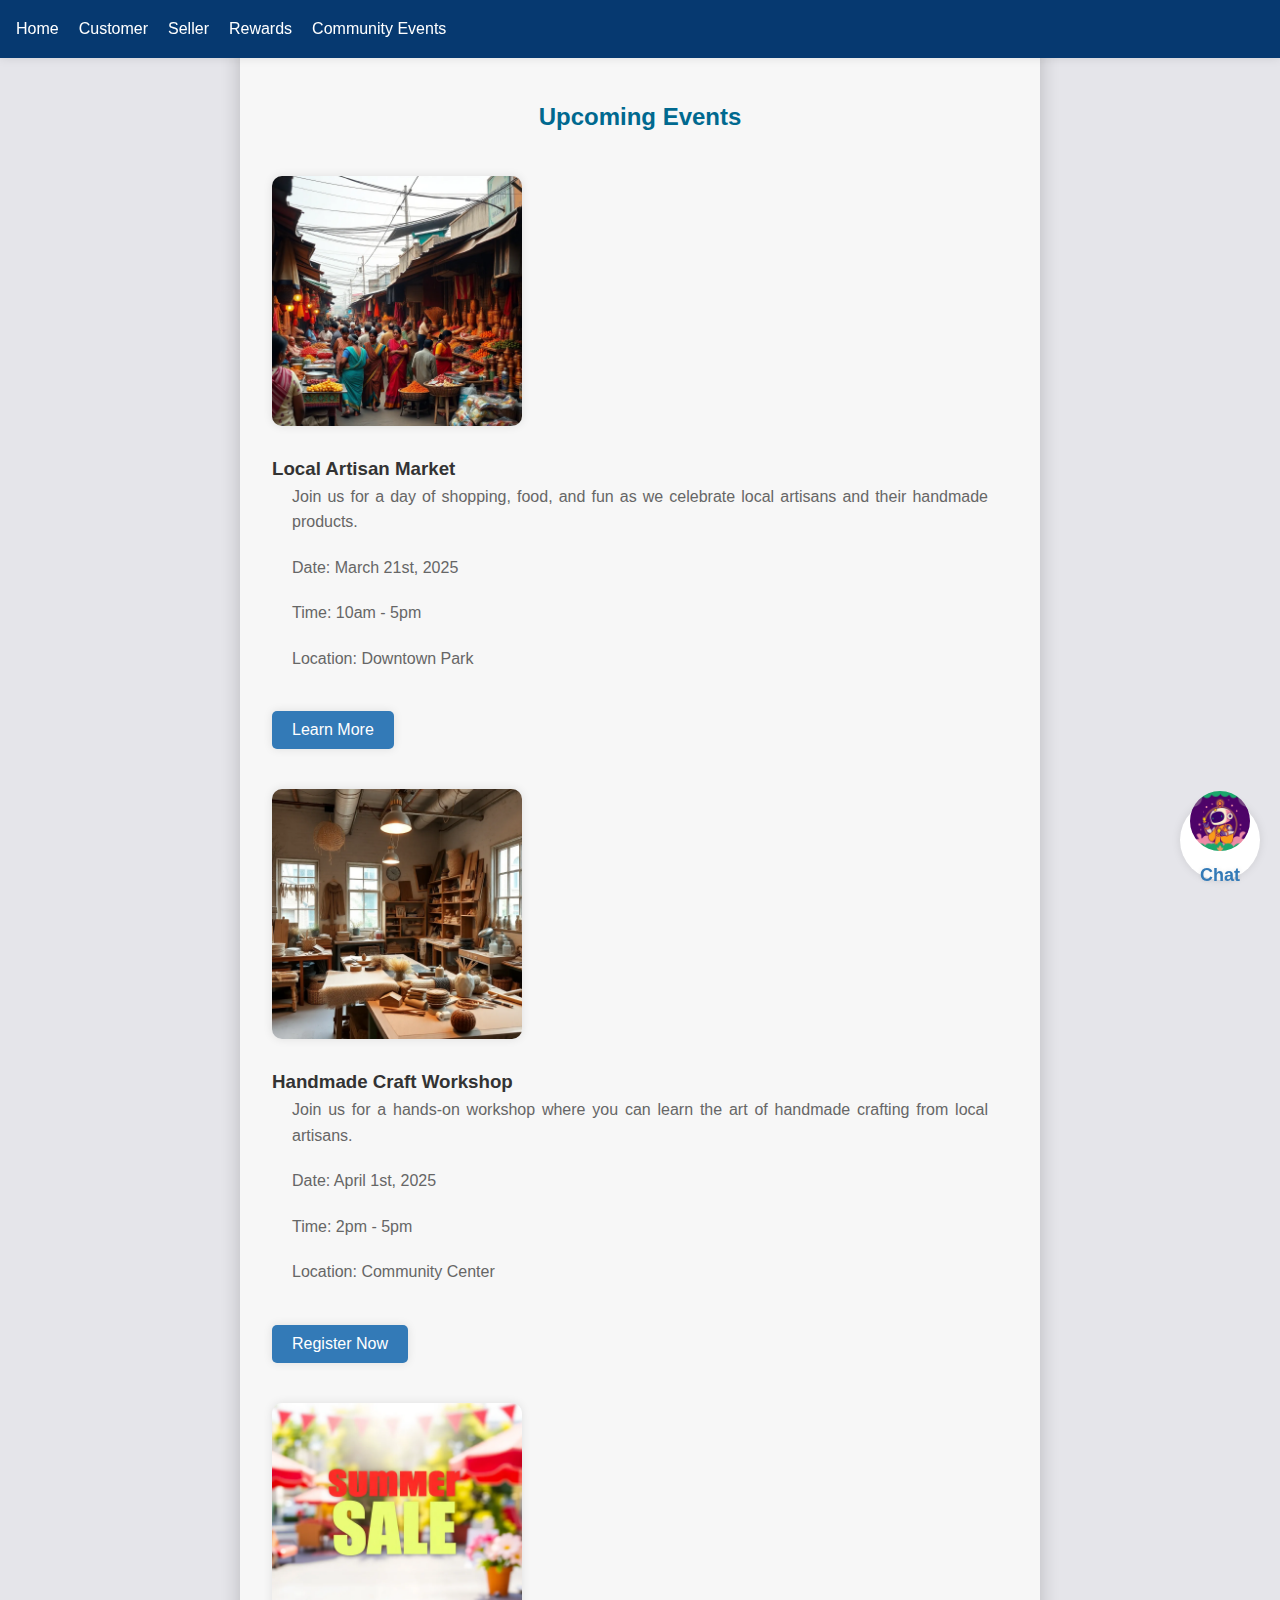
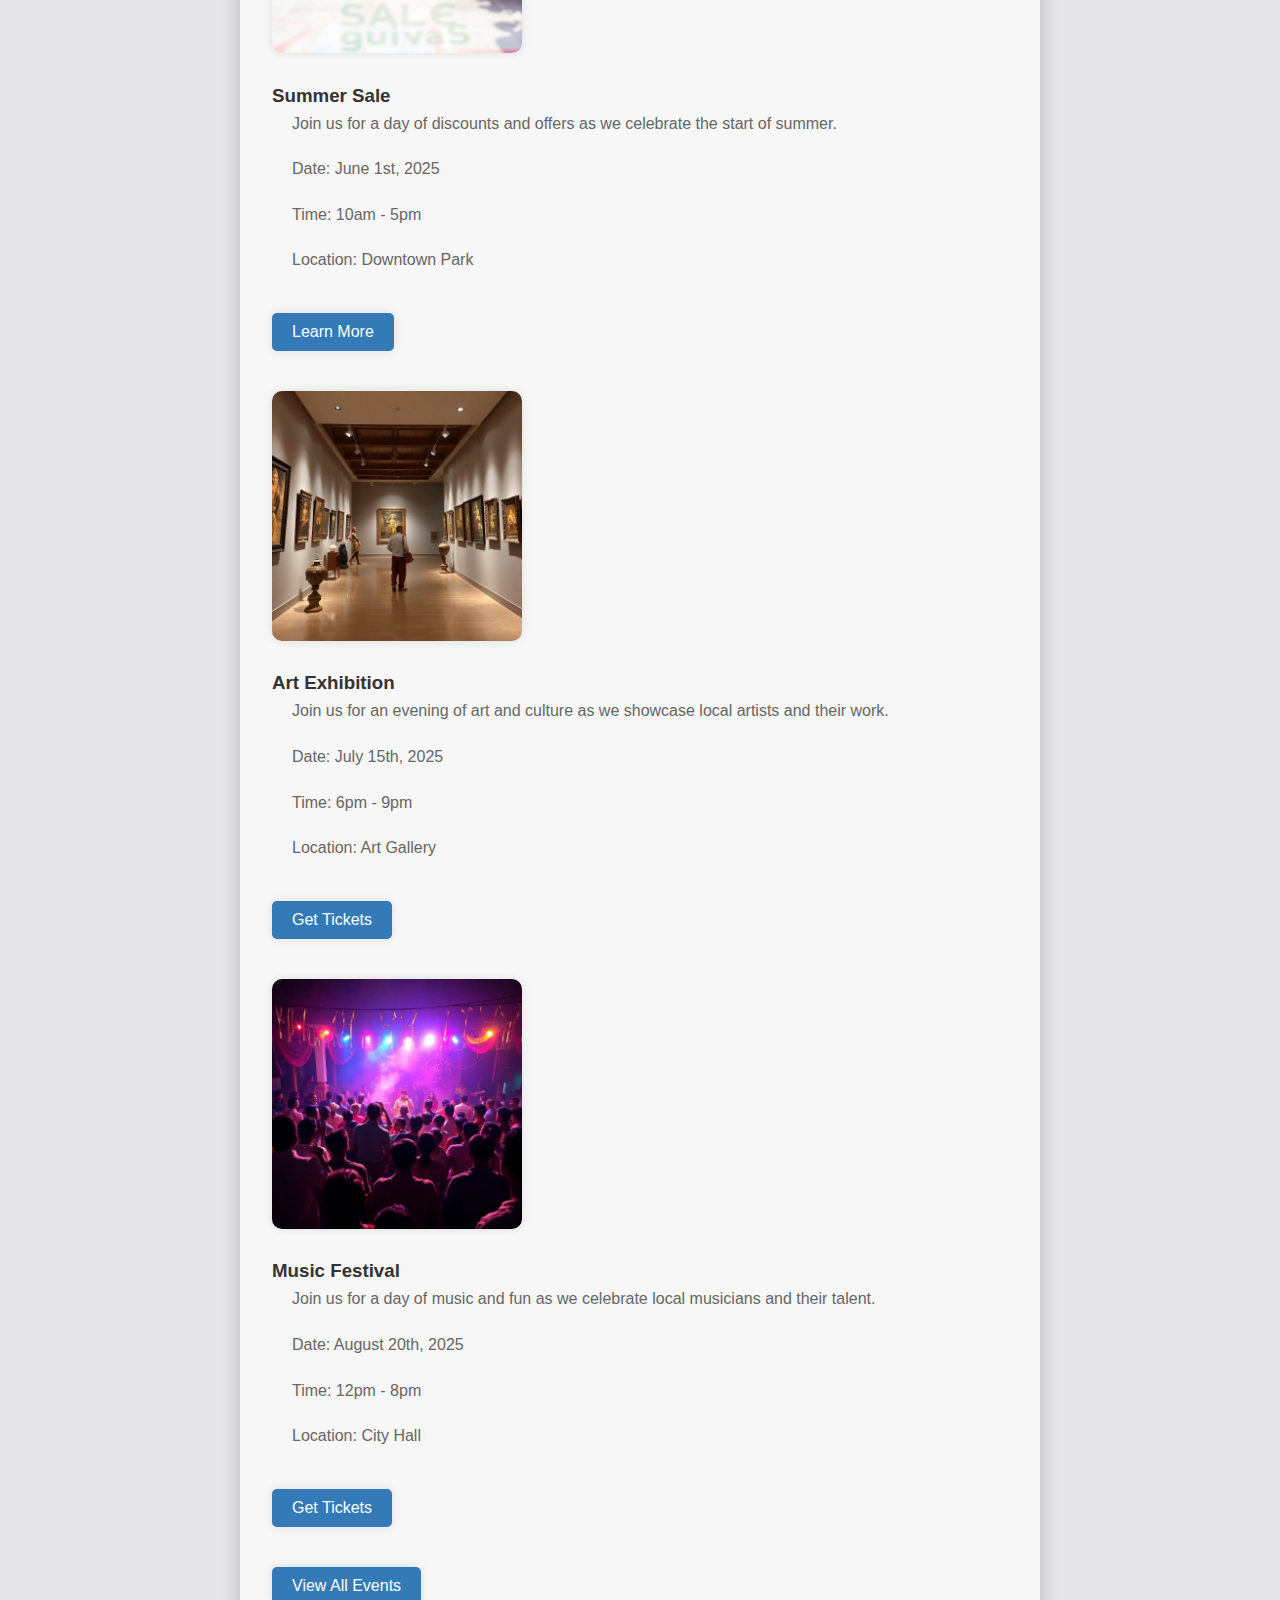
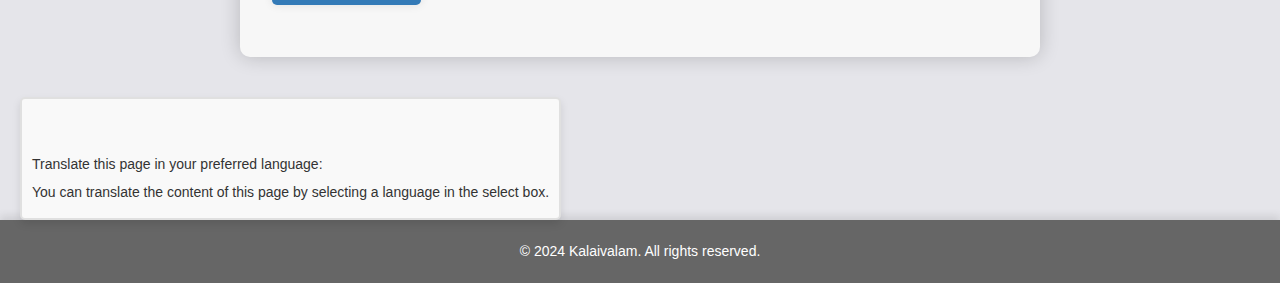
<file: community-events.html>
<!DOCTYPE html>
<html lang="en">
<head>
    <meta charset="UTF-8">
    <meta name="viewport" content="width=device-width, initial-scale=1.0">
    <title>Kalaivalam - Community Events</title>
    <link rel="stylesheet" href="./styles.css">
</head>
<body>
    <nav class="navbar">
        <ul>
          <li><a href="./index.html">Home</a></li>
          <li><a href="./customer.html">Customer</a></li>
          <li><a href="./seller.html">Seller</a></li>
          <li><a href="./rewards.html">Rewards</a></li>
          <li><a href="#">Community Events</a></li>
        </ul>
      </nav>
    
      <section id="community-events">
      <br>
  <h2 style="color: #00698f; font-size: 24px; font-weight: bold; text-align: center;">Upcoming Events</h2>
  <div class="event-grid">
    <div class="event-card">
      <img src="images/event1.jpg" alt="Event 1">
      <h3>Local Artisan Market</h3>
      <p>Join us for a day of shopping, food, and fun as we celebrate local artisans and their handmade products.</p>
      <p>Date: March 21st, 2025</p>
      <p>Time: 10am - 5pm</p>
      <p>Location: Downtown Park</p>
      <a href="https://docs.google.com/forms/d/e/1FAIpQLSfVXQlfkLYcz-8PNbkyMADFpjyfO4fL1KeCmWH7uZz412Wb9g/alreadyresponded"><button>Learn More</button></a>
    </div>
    <div class="event-card">
      <img src="images/event2.jpg" alt="Event 2">
      <h3>Handmade Craft Workshop</h3>
      <p>Join us for a hands-on workshop where you can learn the art of handmade crafting from local artisans.</p>
      <p>Date: April 1st, 2025</p>
      <p>Time: 2pm - 5pm</p>
      <p>Location: Community Center</p>
     <a href="https://docs.google.com/forms/d/e/1FAIpQLSfVXQlfkLYcz-8PNbkyMADFpjyfO4fL1KeCmWH7uZz412Wb9g/alreadyresponded"> <button>Register Now</button></a>
    </div>
   <div class="event-grid">
  <div class="event-card">
    <img src="images/event3.jpg" alt="Event 4">
    <h3>Summer Sale</h3>
    <p>Join us for a day of discounts and offers as we celebrate the start of summer.</p>
    <p>Date: June 1st, 2025</p>
    <p>Time: 10am - 5pm</p>
    <p>Location: Downtown Park</p>
    <a href="https://docs.google.com/forms/d/e/1FAIpQLSfVXQlfkLYcz-8PNbkyMADFpjyfO4fL1KeCmWH7uZz412Wb9g/alreadyresponded"><button>Learn More</button></a>
  </div>
  <div class="event-card">
    <img src="images/event4.jpg" alt="Event 5">
    <h3>Art Exhibition</h3>
    <p>Join us for an evening of art and culture as we showcase local artists and their work.</p>
    <p>Date: July 15th, 2025</p>
    <p>Time: 6pm - 9pm</p>
    <p>Location: Art Gallery</p>
    <a href="https://docs.google.com/forms/d/1_t17viNZQ2PG24USlmtmS2hnx5hcQ43Iz0whMHgxtnk/viewform?edit_requested=true"><button>Get Tickets</button></a>
  </div>
  <div class="event-card">
    <img src="images/event6.jpg" alt="Event 6">
    <h3>Music Festival</h3>
    <p>Join us for a day of music and fun as we celebrate local musicians and their talent.</p>
    <p>Date: August 20th, 2025</p>
    <p>Time: 12pm - 8pm</p>
    <p>Location: City Hall</p>
    <a href="https://docs.google.com/forms/d/1_t17viNZQ2PG24USlmtmS2hnx5hcQ43Iz0whMHgxtnk/viewform?edit_requested=true"><button>Get Tickets</button></a>
  </div>
</div>
<button>View All Events</button>
</section>
<div class="translation">
  <p>
    <br><br>
    Translate this page in
    your preferred language:
</p>

<div id="google_translate_element"></div>

<script type="text/javascript">
    function googleTranslateElementInit() {
        new google.translate.TranslateElement(
            {pageLanguage: 'en'},
            'google_translate_element'
        );
    }
</script>

<script type="text/javascript" 
        src=
"https://translate.google.com/translate_a/element.js?
cb=googleTranslateElementInit">
</script>

<p>
    You can translate the content of this
    page by selecting a language in the
    select box.
</p>
</div> 

<div class="chatbot">
  <a href="https://raja-73e279.zapier.app" target="_blank" class="profile-card">
    <img src="images/a3.jpg" alt="Chatbot Icon" class="profile-image">
    <p class="profile-name">Chat </p>
  </a>
</div>
<footer >
  <p>&copy; 2024 Kalaivalam. All rights reserved.</p>
</footer>
</footer>
</body>
</html>
</file>
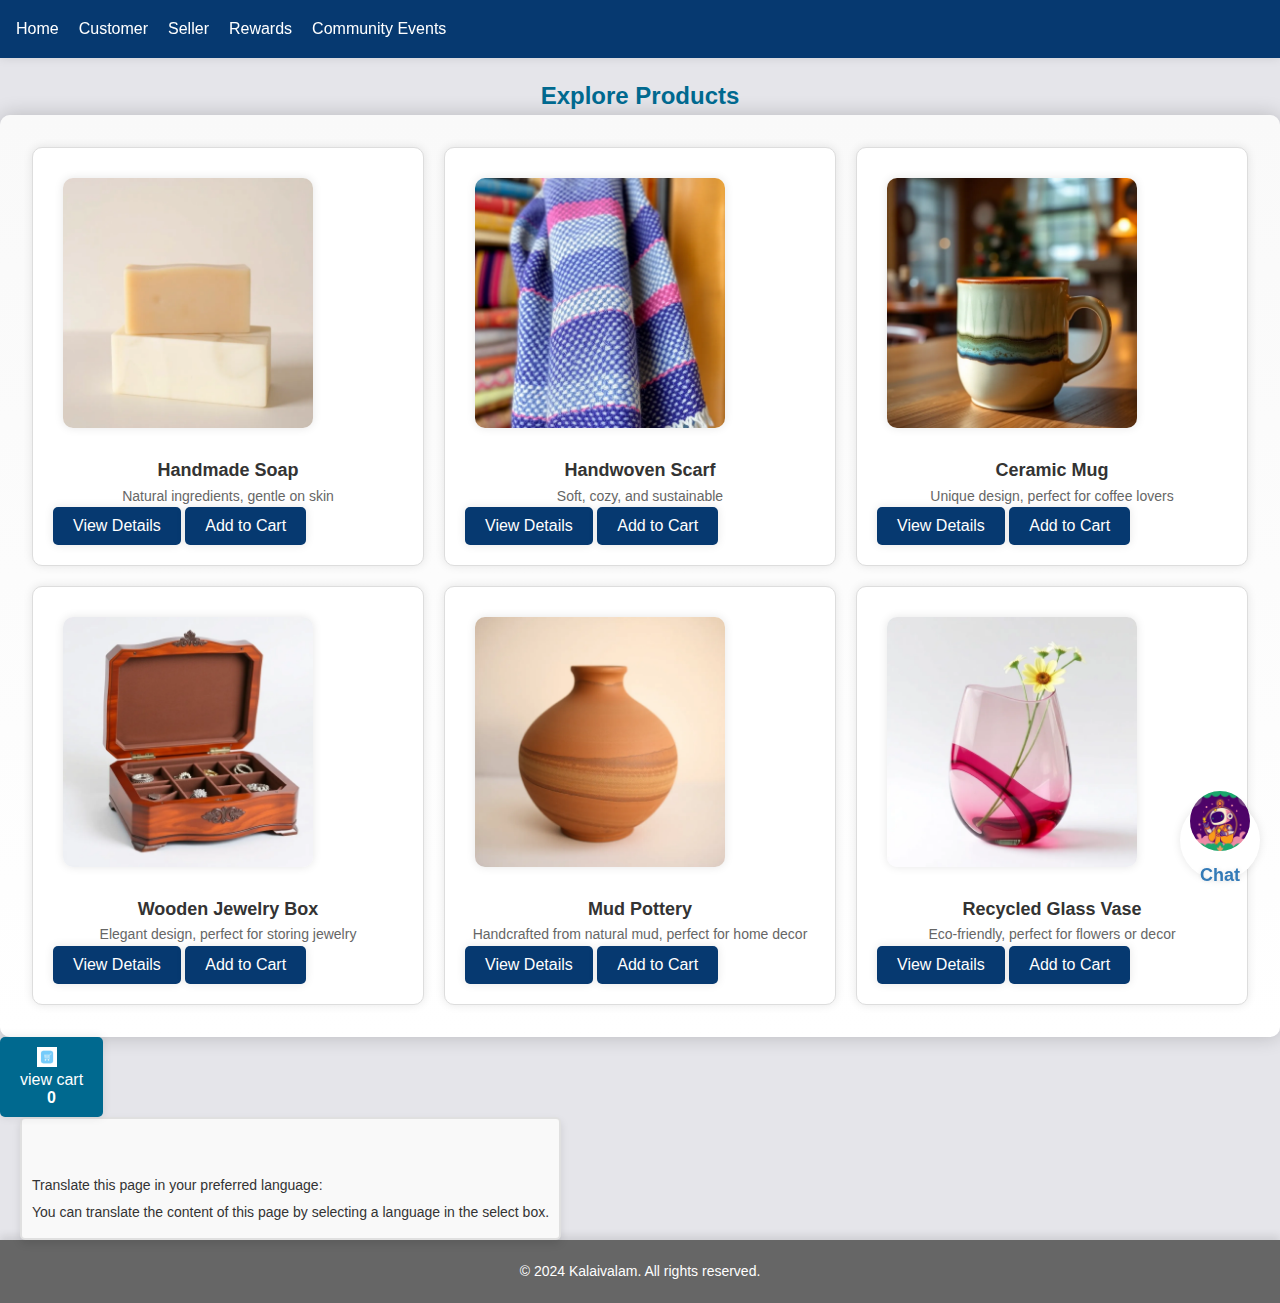
<file: customer.html>
<!DOCTYPE html>
<html lang="en">
<head>
    <meta charset="UTF-8">
    <meta name="viewport" content="width=device-width, initial-scale=1.0">
    <title>Kalaivalam - Customer</title>
    <link rel="stylesheet" href="./styles.css">
</head>
<body>
    <nav class="navbar">
        <ul>
          <li><a href="./index.html">Home</a></li>
          <li><a href="#">Customer</a></li>
          <li><a href="./seller.html">Seller</a></li>
          <li><a href="./rewards.html">Rewards</a></li>
          <li><a href="./community-events.html">Community Events</a></li>
        </ul>
      </nav>
      <br>
      
     <section id="customer">
  <br><br>
  <h2 style="color: #00698f; font-size: 24px; font-weight: bold; text-align: center;">Explore Products</h2>
  <div class="product-grid">
    <div class="product-card">
      <img src="./images/product1.jpg" alt="Product 1">
      <h3>Handmade Soap</h3>
      <p>Natural ingredients, gentle on skin</p>
      <button class="view-details">View Details</button>
      <button class="add-to-cart">Add to Cart</button>
    </div>
    <div class="product-card">
      <img src="./images/product2.jpg" alt="Product 2">
      <h3>Handwoven Scarf</h3>
      <p>Soft, cozy, and sustainable </p>
      <button class="view-details">View Details</button>
      <button class="add-to-cart">Add to Cart</button>
    </div>
    <div class="product-card">
      <img src="./images/product3.jpg" alt="Product 3">
      <h3>Ceramic Mug</h3>
      <p>Unique design, perfect for coffee lovers</p>
      <button class="view-details">View Details</button>
      <button class="add-to-cart">Add to Cart</button>
    </div>
    <div class="product-card">
      <img src="./images/product4.jpg" alt="Product 4">
      <h3>Wooden Jewelry Box</h3>
      <p>Elegant design, perfect for storing jewelry</p>
      <button class="view-details">View Details</button>
      <button class="add-to-cart">Add to Cart</button>
    </div>
    <div class="product-card">
      <img src="./images/product5.jpg" alt="Product 5">
      <h3>Mud Pottery</h3>
      <p>Handcrafted from natural mud, perfect for home decor</p>
      <button class="view-details">View Details</button>
      <button class="add-to-cart">Add to Cart</button>
    </div>
    <div class="product-card">
      <img src="./images/product6.jpg" alt="Product 6">
      <h3>Recycled Glass Vase</h3>
      <p>Eco-friendly, perfect for flowers or decor</p>
      <button class="view-details">View Details</button>
      <button class="add-to-cart">Add to Cart</button>
    </div>
  </div>

 <div class="cart-icon">
  <button class="cart-button">
    <img src="./images/cart-icon.jpg" alt="Cart Icon">
    <p>view cart</p>
    <span class="cart-count">0</span>
  </button>
  <div class="cart-popup">
    <h3>Cart</h3>
    <ul class="cart-items">
      <!-- Cart items will be populated here -->
    </ul>
    <p class="cart-total">Total: $0</p>
    <button class="checkout-button">Checkout</button>
  </div>
</div>

<script>
  const cartButton = document.querySelector('.cart-button');
  const cartPopup = document.querySelector('.cart-popup');
  const cartItemsList = document.querySelector('.cart-items');
  const cartCount = document.querySelector('.cart-count');
  const cartTotal = document.querySelector('.cart-total');

  let cart = [];

  // Add event listener to cart button
  cartButton.addEventListener('click', () => {
    cartPopup.classList.toggle('show');
  });

  // Add event listener to add to cart buttons
  const addToCartButtons = document.querySelectorAll('.add-to-cart');
  addToCartButtons.forEach(button => {
    button.addEventListener('click', (e) => {
      const productCard = e.target.parentNode;
      const productImage = productCard.querySelector('img').src;
      const productName = productCard.querySelector('h3').textContent;
      const productPrice = 10; // Replace with actual price

      // Add product to cart
      cart.push({ image: productImage, name: productName, price: productPrice });

      // Update cart count and total
      cartCount.textContent = cart.length;
      cartTotal.textContent = `Total: $${cart.reduce((total, product) => total + product.price, 0)}`;

      // Populate cart items list
      const cartItem = document.createElement('li');
      cartItem.innerHTML = `
        <img src="${productImage}" alt="${productName}">
        <p>${productName}</p>
        <p>$${productPrice}</p>
      `;
      cartItemsList.appendChild(cartItem);
    });
  });
</script>


</section>
        <div class="translation">
      <p>
        <br><br>
        Translate this page in
        your preferred language:
    </p>

    <div id="google_translate_element"></div>

    <script type="text/javascript">
        function googleTranslateElementInit() {
            new google.translate.TranslateElement(
                {pageLanguage: 'en'},
                'google_translate_element'
            );
        }
    </script>

    <script type="text/javascript" 
            src=
"https://translate.google.com/translate_a/element.js?
cb=googleTranslateElementInit">
    </script>

    <p>
        You can translate the content of this
        page by selecting a language in the
        select box.
    </p>
  </div>  
    
<div class="chatbot">
  <a href="https://raja-73e279.zapier.app" target="_blank" class="profile-card">
    <img src="images/a3.jpg" alt="Chatbot Icon" class="profile-image">
    <p class="profile-name">Chat </p>
  </a>
</div>


<footer >
  <p>&copy; 2024 Kalaivalam. All rights reserved.</p>
</footer>
</body>
</html>
</file>
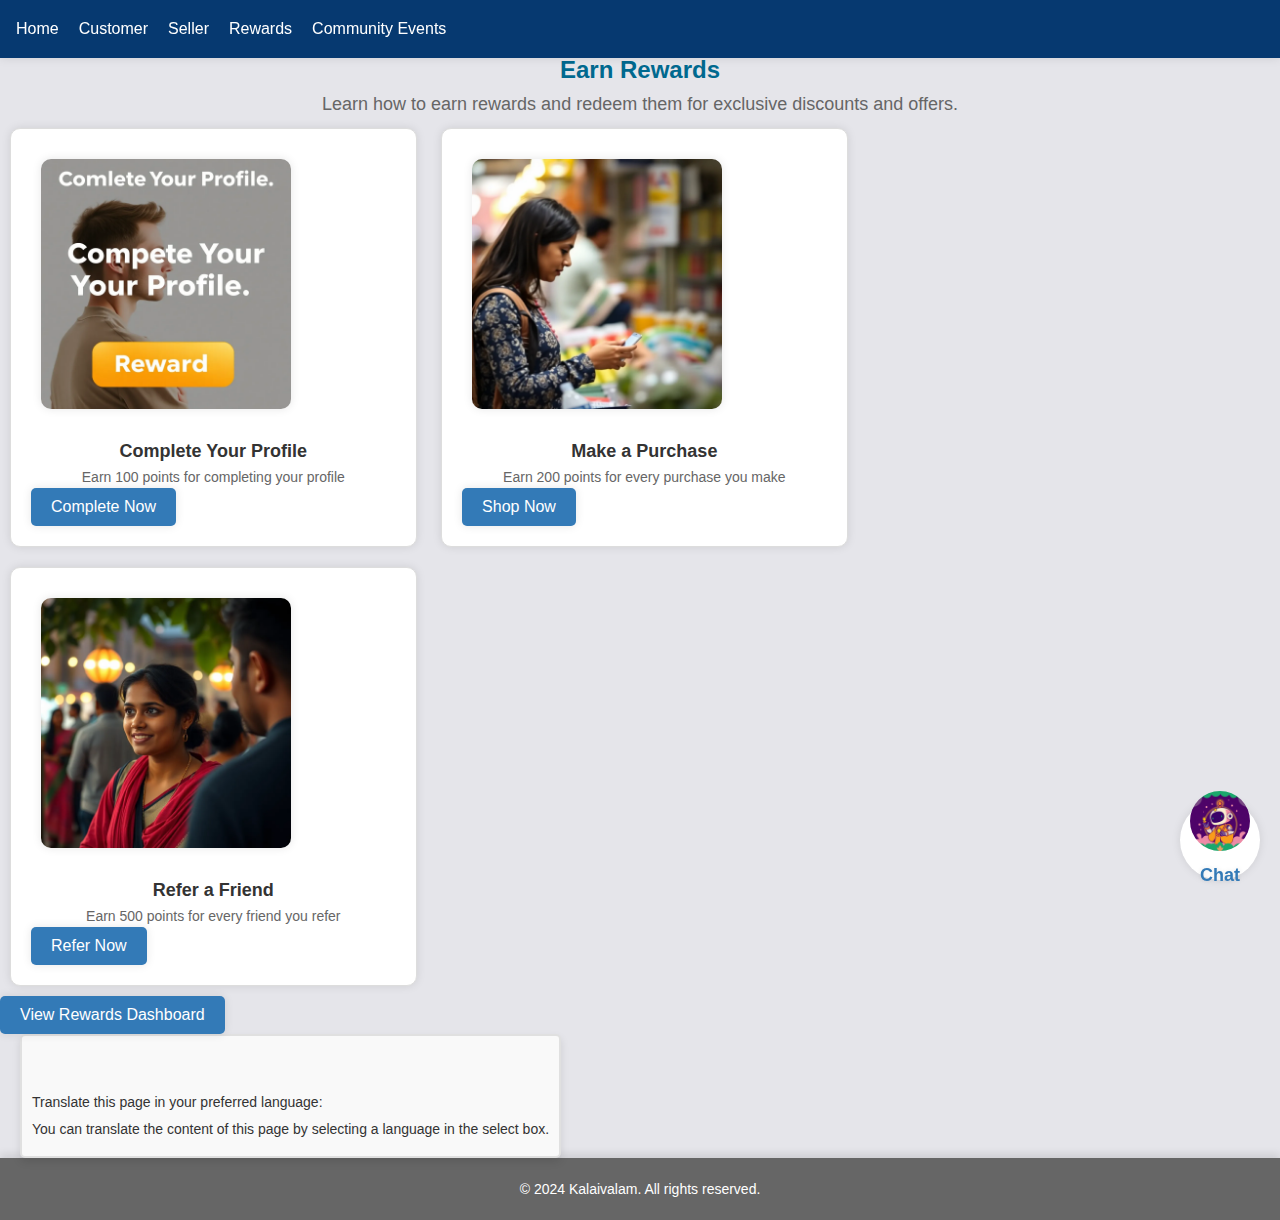
<file: rewards.html>
<!DOCTYPE html>
<html lang="en">
<head>
    <meta charset="UTF-8">
    <meta name="viewport" content="width=device-width, initial-scale=1.0">
    <title>Kalaivalam - Rewards</title>
    <link rel="stylesheet" href="./styles.css">
</head>
<body>
    <nav class="navbar">
        <ul>
          <li><a href="./index.html">Home</a></li>
          <li><a href="./customer.html">Customer</a></li>
          <li><a href="./seller.html">Seller</a></li>
          <li><a href="#">Rewards</a></li>
          <li><a href="./community-events.html">Community Events</a></li>
        </ul>
      </nav>
      
      <section id="rewards">
        <br><br>
        <h2 style="color: #00698f; font-size: 24px; font-weight: bold; text-align: center;">Earn Rewards</h2>
      <p style="color: #666; font-size: 18px; font-weight: normal; text-align: center;">Learn how to earn rewards and redeem them for exclusive discounts and offers.</p>
        <div class="reward-card">
        <img src="images/reward1.jpg" alt="Reward 1">
        <h3>Complete Your Profile</h3>
        <p>Earn 100 points for completing your profile</p>
        <button>Complete Now</button>
      </div>
      <div class="reward-card">
        <img src="images/reward2.jpg" alt="Reward 2">
        <h3>Make a Purchase</h3>
        <p>Earn 200 points for every purchase you make</p>
        <button>Shop Now</button>
      </div>
      <div class="reward-card">
        <img src="images/reward3.jpg" alt="Reward 3">
        <h3>Refer a Friend</h3>
        <p>Earn 500 points for every friend you refer</p>
        <button>Refer Now</button>
      </div>
      <br>
      <button>View Rewards Dashboard</button>
    </section>
    <div class="translation">
      <p>
        <br><br>
        Translate this page in
        your preferred language:
    </p>

    <div id="google_translate_element"></div>

    <script type="text/javascript">
        function googleTranslateElementInit() {
            new google.translate.TranslateElement(
                {pageLanguage: 'en'},
                'google_translate_element'
            );
        }
    </script>

    <script type="text/javascript" 
            src=
"https://translate.google.com/translate_a/element.js?
cb=googleTranslateElementInit">
    </script>

    <p>
        You can translate the content of this
        page by selecting a language in the
        select box.
    </p>
  </div> 
    
<div class="chatbot">
  <a href="https://raja-73e279.zapier.app" target="_blank" class="profile-card">
    <img src="images/a3.jpg" alt="Chatbot Icon" class="profile-image">
    <p class="profile-name">Chat </p>
  </a>
</div>



<footer >
  <p>&copy; 2024 Kalaivalam. All rights reserved.</p>
</footer>
</body>
</html>
</file>
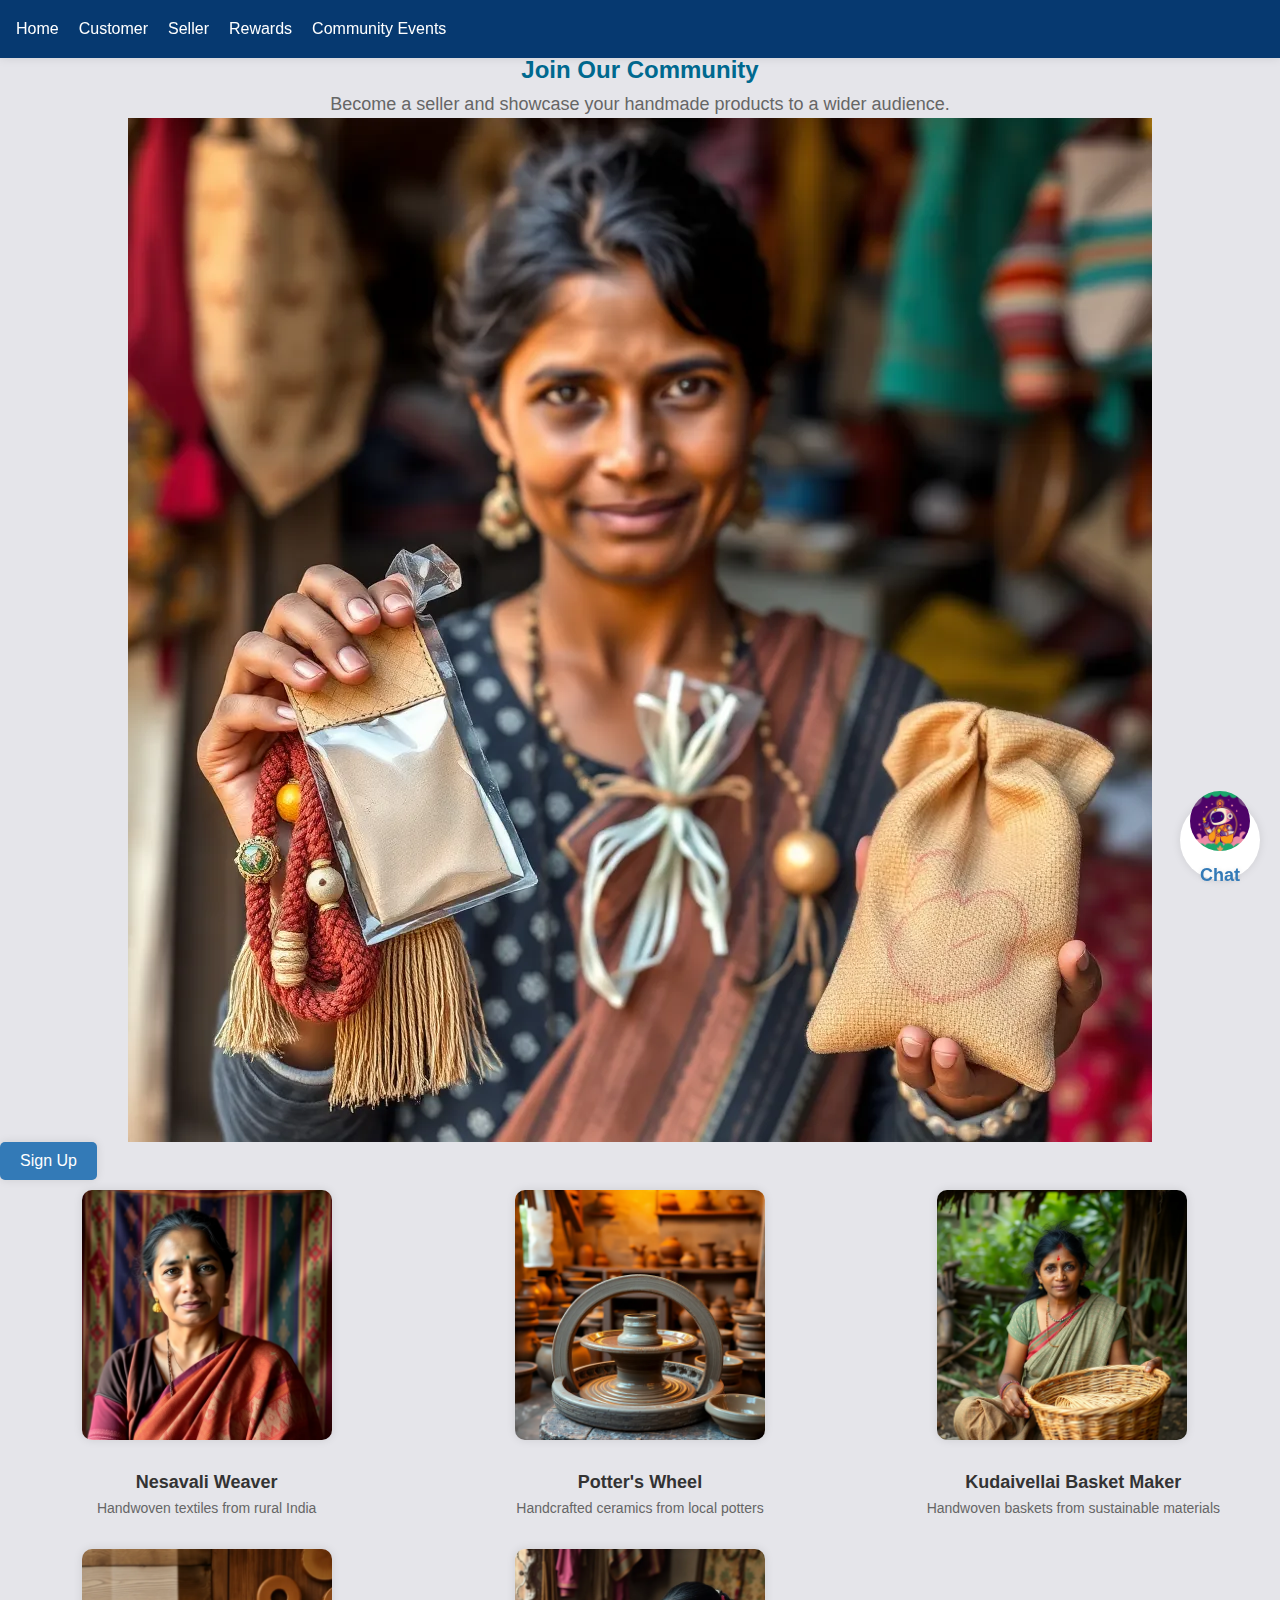
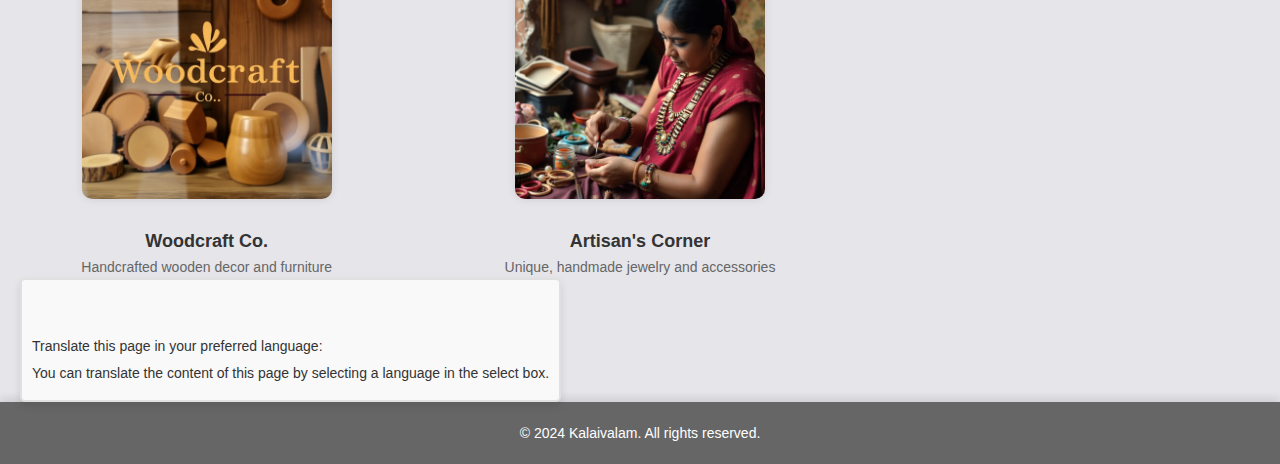
<file: seller.html>
<!DOCTYPE html>
<html lang="en">
<head>
    <meta charset="UTF-8">
    <meta name="viewport" content="width=device-width, initial-scale=1.0">
    <title>Kalaivalam - Seller</title>
    <link rel="stylesheet" href="./styles.css">
</head>
<body>
    <nav class="navbar">
        <ul>
          <li><a href="./index.html">Home</a></li>
          <li><a href="./customer.html">Customer</a></li>
          <li><a href="#">Seller</a></li>
          <li><a href="./rewards.html">Rewards</a></li>
          <li><a href="./community-events.html">Community Events</a></li>
        </ul>
      </nav>

     
      <section id="seller">
      <br><br>
      <h2 style="color: #00698f; font-size: 24px; font-weight: bold; text-align: center;">Join Our Community</h2>
     <p style="color: #666; font-size: 18px; font-weight: normal; text-align: center;">Become a seller and showcase your handmade products to a wider audience.</p>
       <div class="seller-image">
         <div class="seller-image" style="text-align: center;">
       <img src="images/seller-image.jpg" alt="Seller Image" style="display: block; margin: 0 auto;">
     </div>
       </div>
       <a href="https://docs.google.com/forms/d/1_t17viNZQ2PG24USlmtmS2hnx5hcQ43Iz0whMHgxtnk/viewform?edit_requested=true"><button>Sign Up</button></a>
       <div class="seller-grid">
         <div class="seller-card">
           <img src="images/seller1.jpg" alt="Seller 1">
           <h3>Nesavali Weaver</h3>
           <p>Handwoven textiles from rural India</p>
         </div>
         <div class="seller-card">
           <img src="images/seller2.jpg" alt="Seller 2">
           <h3>Potter's Wheel</h3>
           <p>Handcrafted ceramics from local potters</p>
         </div>
         <div class="seller-card">
           <img src="images/seller3.jpg" alt="Seller 3">
           <h3>Kudaivellai Basket Maker</h3>
           <p>Handwoven baskets from sustainable materials</p>
         </div>
         <div class="seller-card">
           <img src="images/seller4.jpg" alt="Seller 4">
           <h3>Woodcraft Co.</h3>
           <p>Handcrafted wooden decor and furniture</p>
         </div>
         <div class="seller-card">
           <img src="images/seller5.jpg" alt="Seller 5">
           <h3>Artisan's Corner</h3>
           <p>Unique, handmade jewelry and accessories</p>
         </div>
       </div>
     </section>
     <div class="translation">
      <p>
        <br><br>
        Translate this page in
        your preferred language:
    </p>

    <div id="google_translate_element"></div>

    <script type="text/javascript">
        function googleTranslateElementInit() {
            new google.translate.TranslateElement(
                {pageLanguage: 'en'},
                'google_translate_element'
            );
        }
    </script>

    <script type="text/javascript" 
            src=
"https://translate.google.com/translate_a/element.js?
cb=googleTranslateElementInit">
    </script>

    <p>
        You can translate the content of this
        page by selecting a language in the
        select box.
    </p>
  </div> 
     
<div class="chatbot">
  <a href="https://raja-73e279.zapier.app" target="_blank" class="profile-card">
    <img src="images/a3.jpg" alt="Chatbot Icon" class="profile-image">
    <p class="profile-name">Chat </p>
  </a>
</div>


<footer >
  <p>&copy; 2024 Kalaivalam. All rights reserved.</p>
</footer>
</body>
</html>
</file>
<file: styles.css>
/* Global Styles */

  * {
    box-sizing: border-box;
    margin: 0;
    padding: 0;
  }

  body {
    font-family: 'Open Sans', sans-serif;
    line-height: 1.6;
    color: #333;
    background-color:#E5E5EA;
  }

  a {
    text-decoration: none;
    color: #337ab7;
  }

  a:hover {
    color: #23527c;
  }

 button {
  background-color: #337ab7;
  color: #fff;
  border: none;
  padding: 10px 20px;
  font-size: 16px;
  cursor: pointer;
  border-radius: 5px;
  box-shadow: 0 0 10px rgba(0, 0, 0, 0.1);
  transition: background-color 0.2s ease-in-out;
  transform: scale(1);
  animation: pulse 2s infinite;
}

@keyframes pulse {
  0% {
    transform: scale(1);
  }
  50% {
    transform: scale(1.05);
  }
  100% {
    transform: scale(1);
  }
}

  button:hover {
    background-color: #23527c;
  }

  /* Navbar Styles */

  .navbar {
    background-color: #063970;
    color: #fff;
    padding: 1em;
    text-align: center;
    display: flex;
    justify-content: space-between;
    align-items: center;
    box-shadow: 0 0 10px rgba(0, 0, 0, 0.1);
    position: fixed;
    top: 0;
    left: 0;
    width: 100%;
    z-index: 1;
}

.navbar ul {
    list-style: none;
    margin: 0;
    padding: 0;
    display: flex;
}

.navbar li {
    margin-right: 20px;
}

.navbar a {
    color: #fff;
}

.navbar a:hover {
    color: #ccc;
}
  /* Hero Section Styles */

  .hero-image {
    background-size: cover;
    background-position: center;
    
    display: flex;
    justify-content: center;
    align-items: center;
    color: #fff;
    text-shadow: 0 0 10px rgba(0, 0, 0, 0.5);
    padding: 2em;
    box-shadow: 0 0 20px rgba(0, 0, 0, 0.2);
  }

  .hero-image h1 {
    font-size: 48px;
    font-weight: bold;
    margin-bottom: 20px;
    color: #fff;
    text-shadow: 0 0 10px rgba(0, 0, 0, 0.5);
  }

  .hero-image p {
    font-size: 18px;
    margin-bottom: 40px;
    color: #fff;
    text-shadow: 0 0 10px rgba(0, 0, 0, 0.5);
  }

  .hero-image button {
    background-color: #063970;
    color: #fff;
    border: none;
    padding: 10px 20px;
    font-size: 16px;
    cursor: pointer;
    border-radius: 5px;
    box-shadow: 0 0 10px rgba(0, 0, 0, 0.1);
  }

  .hero-image button:hover {
    background-color: #23527c;
  }

  /* Featured Artisans Styles */
.featured-artisans {
  background-color: #f9f9f9;
  padding: 2em;
  border-radius: 10px;
  box-shadow: 0 0 20px rgba(0, 0, 0, 0.2);
  animation: fadeIn 1s;
}

.artisans-grid {
  display: grid;
  grid-template-columns: repeat(3, 1fr);
  grid-gap: 20px;
  justify-items: center;
}

.artisans-grid img {
  max-width: 100%;
  max-height: 250px;
  object-fit: cover;
  border-radius: 10px;
  margin: 10px;
  box-shadow: 0 0 10px rgba(0, 0, 0, 0.1);
  transition: transform 0.2s ease-in-out;
}

.artisans-grid img:hover {
  transform: scale(1.1);
}

.artisans-grid h3 {
  font-size: 18px;
  font-weight: bold;
  margin-top: 10px;
  color: #333;
  text-align: center;
}

.artisans-grid p {
  font-size: 14px;
  color: #666;
  text-align: center;
}

@keyframes fadeIn {
  0% {
    opacity: 0;
  }
  100% {
    opacity: 1;
  }
}
  /* Product Grid Styles */
.product-grid {
  display: grid;
  grid-template-columns: repeat(3, 1fr);
  grid-gap: 20px;
  padding: 2em;
  background-image: linear-gradient(to bottom, #f9f9f9, #fff);
  box-shadow: 0 0 20px rgba(0, 0, 0, 0.2);
  border-radius: 10px;
}

.product-card {
  background-color: #fff;
  padding: 20px;
  border: 1px solid #ddd;
  border-radius: 10px;
  box-shadow: 0 0 10px rgba(0, 0, 0, 0.1);
  transition: transform 0.2s ease-in-out;
}

.product-card:hover {
  transform: scale(1.05);
  box-shadow: 0 0 20px rgba(0, 0, 0, 0.2);
}

.product-card img {
  max-width: 100%;
  max-height: 250px;
  object-fit: cover;
  border-radius: 10px;
  margin: 10px;
  box-shadow: 0 0 10px rgba(0, 0, 0, 0.1);
  transition: transform 0.2s ease-in-out;
}

.product-card img:hover {
  transform: scale(1.1);
}

.product-card h3 {
  font-size: 18px;
  font-weight: bold;
  margin-top: 10px;
  color: #333;
  text-align: center;
}

.product-card p {
  font-size: 14px;
  color: #666;
  text-align: center;
}

.product-card button {
  background-color:#063970;
  color: #fff;
  border: none;
  padding: 10px 20px;
  font-size: 16px;
  cursor: pointer;
  border-radius: 5px;
  box-shadow: 0 0 10px rgba(0, 0, 0, 0.1);
  transition: background-color 0.2s ease-in-out;
}

.product-card button:hover {
  background-color: #23527c;
  transform: scale(1.05);
}
  /* Seller Section Styles */

  .seller-section {
  background-color: #f9f9f9;
  padding: 2em;
  border-radius: 10px;
  box-shadow: 0 0 20px rgba(0, 0, 0, 0.2);
}

.seller-grid {
  display: grid;
  grid-template-columns: repeat(3, 1fr);
  grid-gap: 20px;
  justify-items: center;
}

.seller-grid img {
  max-width: 100%;
  max-height: 250px;
  object-fit: cover;
  border-radius: 10px;
  margin: 10px;
  box-shadow: 0 0 10px rgba(0, 0, 0, 0.1);
  transition: transform 0.2s ease-in-out;
}

.seller-grid img:hover {
  transform: scale(1.1);
}

.seller-grid h3 {
  font-size: 18px;
  font-weight: bold;
  margin-top: 10px;
  color: #333;
  text-align: center;
}

.seller-grid p {
  font-size: 14px;
  color: #666;
  text-align: center;
}

  /* Reward Card Styles */

 .reward-card {
  background-color: #fff;
  padding: 20px;
  border: 1px solid #ddd;
  border-radius: 10px;
  box-shadow: 0 0 10px rgba(0, 0, 0, 0.1);
  transition: transform 0.2s ease-in-out;
  display: inline-block;
  margin: 10px;
  width: calc(33.33% - 20px);
  
}

.reward-card:hover {
  transform: scale(1.05);
  box-shadow: 0 0 20px rgba(0, 0, 0, 0.2);
}

.reward-card img {
  max-width: 100%;
  max-height: 250px;
  object-fit: cover;
  border-radius: 10px;
  margin: 10px;
  box-shadow: 0 0 10px rgba(0, 0, 0, 0.1);
  transition: transform 0.2s ease-in-out;
}

.reward-card img:hover {
  transform: scale(1.1);
}

.reward-card h3 {
  font-size: 18px;
  font-weight: bold;
  margin-top: 10px;
  color: #333;
  text-align: center;
}

.reward-card p {
  font-size: 14px;
  color: #666;
  text-align: center;
}

.reward-card button {
  background-color: #337ab7;
  color: #fff;
  border: none;
  padding: 10px 20px;
  font-size: 16px;
  cursor: pointer;
  border-radius: 5px;
  box-shadow: 0 0 10px rgba(0, 0, 0, 0.1);
  transition: background-color 0.2s ease-in-out;
}

.reward-card button:hover {
  background-color: #23527c;
}
/* community events styles */
/* Styles for Community Events Section */
#community-events {
  background-color: #f7f7f7;
  padding: 2em;
  border-radius: 10px;
  box-shadow: 0 0 20px rgba(0, 0, 0, 0.2);
  animation: fadeIn 1s;
  display: flex;
  flex-direction: column;
  align-items: center;
  max-width: 800px;
  margin: 40px auto;
}

#community-events h2 {
  font-size: 24px;
  font-weight: bold;
  margin-bottom: 20px;
  color: #333;
  
  text-align: center;
  padding: 0 20px;
}

#community-events p { 
  font-size: 16px;
  color: #666;
  text-align: justify;
  margin-bottom: 20px;
  padding: 0 20px;
}

#community-events img {
  max-width: 100%;
  max-height: 250px;
  object-fit: cover;
  border-radius: 10px;
  margin: 10px;
  box-shadow: 0 0 10px rgba(0, 0, 0, 0.1);
  transition: transform 0.2s ease-in-out;
  margin: 20px auto;
}

#community-events img:hover {
  transform: scale(1.1);
}

#community-events button {
  background-color: #337ab7;
  color: #fff;
  border: none;
  padding: 10px 20px;
  font-size: 16px;
  cursor: pointer;
  border-radius: 5px;
  box-shadow: 0 0 10px rgba(0, 0, 0, 0.1);
  transition: background-color 0.2s ease-in-out;
  margin-top: 20px;
  margin-bottom: 20px;
}

#community-events button:hover {
  background-color: #23527c;
  transform: scale(1.05);
}
/* Styles for Footer */

/* styles.css */
footer {
  background-color: #666;
  color: white;
  text-align: center;
  padding: 20px 0;
  
  bottom: 0;
  width: 100%;
  box-shadow: 0 -4px 8px rgba(0, 0, 0, 0.1);
}

footer p {
  margin: 0;
  font-size: 14px;
}


/* styles.css */
.translation {
  font-family: 'Arial', sans-serif;
  background-color: #f9f9f9;
  border: 2px solid #e0e0e0;
  padding: 10px;
  border-radius: 5px;
  box-shadow: 0 4px 8px rgba(0, 0, 0, 0.1);
  text-align: left;
  display: inline-block;
  margin-left: 20px; /* Adjust as needed to fit your layout */
}

.translation p {
  color: #333;
  font-size: 14px;
  margin-bottom: 5px;
}

#google_translate_element {
  margin-top: 5px;
}

#google_translate_element .goog-te-gadget {
  font-size: 12px;
  color: #555;
}

#google_translate_element .goog-te-gadget-simple {
  border: 1px solid #d5d5d5;
  padding: 5px;
  border-radius: 5px;
  background-color: #fff;
}

#google_translate_element .goog-te-gadget-simple img {
  vertical-align: middle;
  margin-right: 5px;
}

#google_translate_element .goog-te-gadget-simple a {
  color: #4285f4;
  text-decoration: none;
  font-weight: bold;
}

#google_translate_element .goog-te-gadget-simple a:hover {
  text-decoration: underline;
}




.wave-hand {
  font-size: 50px;
  display: inline-block;
  position: relative;
  animation: wave 2s infinite;
}

.text {
  opacity: 0;
  transform: translateY(20px);
  transition: opacity 1s ease, transform 3s ease;
}

.text.show {
  opacity: 1;
  transform: translateY(0);
}

@keyframes wave {
  0% { transform: rotate(0deg); }
  25% { transform: rotate(15deg); }
  50% { transform: rotate(0deg); }
  75% { transform: rotate(-15deg); }
  100% { transform: rotate(0deg); }
}



.chatbot {
  position: fixed;
  bottom: 20px;
  right: 20px;
  z-index: 1;
}

.profile-card {
  display: flex;
  flex-direction: column;
  align-items: center;
  justify-content: center;
  width: 80px;
  height: 80px;
  border-radius: 50%;
  background-color: #fff;
  box-shadow: 0 0 10px rgba(0, 0, 0, 0.1);
  transition: all 0.3s ease-in-out;
 
}

.profile-card:hover {
  transform: scale(1.1);
  box-shadow: 0 0 20px rgba(0, 0, 0, 0.2);
}

.profile-image {
  width: 60px;
  height: 60px;
  border-radius: 50%;
  object-fit: cover;
  margin-bottom: 10px;
}
.profile-name {
  font-size: 18px;
  color: #337ab7;
  text-align: center;
  font-weight: bold;
  text-shadow: 0 0 5px rgba(0, 0, 0, 0.1);
}
.audio-card {
  position: fixed;
  bottom: 20px;
  left: 20px;
  background-color: white;
  border-radius: 10px;
  padding: 10px;
  box-shadow: 0 0 10px rgba(0, 0, 0, 0.2);
  display: flex;
  align-items: center;
  justify-content: center;
}

.audio-icon {
  width: 30px;
  height: 30px;
  margin-right: 10px;
}

.audio-text {
  font-size: 16px;
  font-weight: bold;
  margin-right: 10px;
}

.audio-player {
  width: 250px;
}

/*add-to-cart*/
.cart-icon {
  position: relative;
}

.cart-button {
  background-color: #00698f;
  color: #fff;
  border: none;
  padding: 10px 20px;
  font-size: 16px;
  cursor: pointer;
}

.cart-button img {
  width: 20px;
  height: 20px;
  margin-right: 10px;
}

.cart-count {
  font-size: 16px;
  font-weight: bold;
}
.cart-popup {
  position: absolute;
  top: 100%;
  right: 0;
  background-color: #fff;
  padding: 20px;
  border: 1px solid #ddd;
  border-radius: 10px;
  box-shadow: 0 0 10px rgba(0, 0, 0, 0.1);
  display: none;
  width: 300px;
  max-height: 400px;
  overflow-y: auto;
}

.cart-popup.show {
  display: block;
  animation: fadeIn 0.5s;
}

.cart-popup::before {
  content: "";
  position: absolute;
  top: -10px;
  right: 20px;
  border-bottom: 10px solid #fff;
  border-left: 10px solid transparent;
  border-right: 10px solid transparent;
}

.cart-items {
  list-style: none;
  padding: 0;
  margin: 0;
}

.cart-items li {
  display: flex;
  align-items: center;
  padding: 10px;
  border-bottom: 1px solid #ddd;
}

.cart-items li img {
  width: 50px;
  height: 50px;
  margin-right: 10px;
  border-radius: 10px;
}

.cart-total {
  font-size: 18px;
  font-weight: bold;
  margin-top: 20px;
}

.checkout-button {
  background-color: #00698f;
  color: #fff;
  border: none;
  padding: 10px 20px;
  font-size: 16px;
  cursor: pointer;
  border-radius: 5px;
  box-shadow: 0 0 10px rgba(0, 0, 0, 0.1);
  transition: background-color 0.2s ease-in-out;
}

.checkout-button:hover {
  background-color: #23527c;
}

@keyframes fadeIn {
  0% {
    opacity: 0;
  }
  100% {
    opacity: 1;
  }
}

.cart-items {
  list-style: none;
  padding: 0;
  margin: 0;
}

.cart-items li {
  display: flex;
  align-items: center;
  padding: 10px;
  border-bottom: 1px solid #ddd;
}

.cart-items li img {
  width: 50px;
  height: 50px;
  margin-right: 10px;
}

.cart-total {
  font-size: 18px;
  font-weight: bold;
  margin-top: 20px;
}

.checkout-button {
  background-color: #00698f;
  color: #fff;
  border: none;
  padding: 10px 20px;
  font-size: 16px;
  cursor: pointer;
}
</file>
